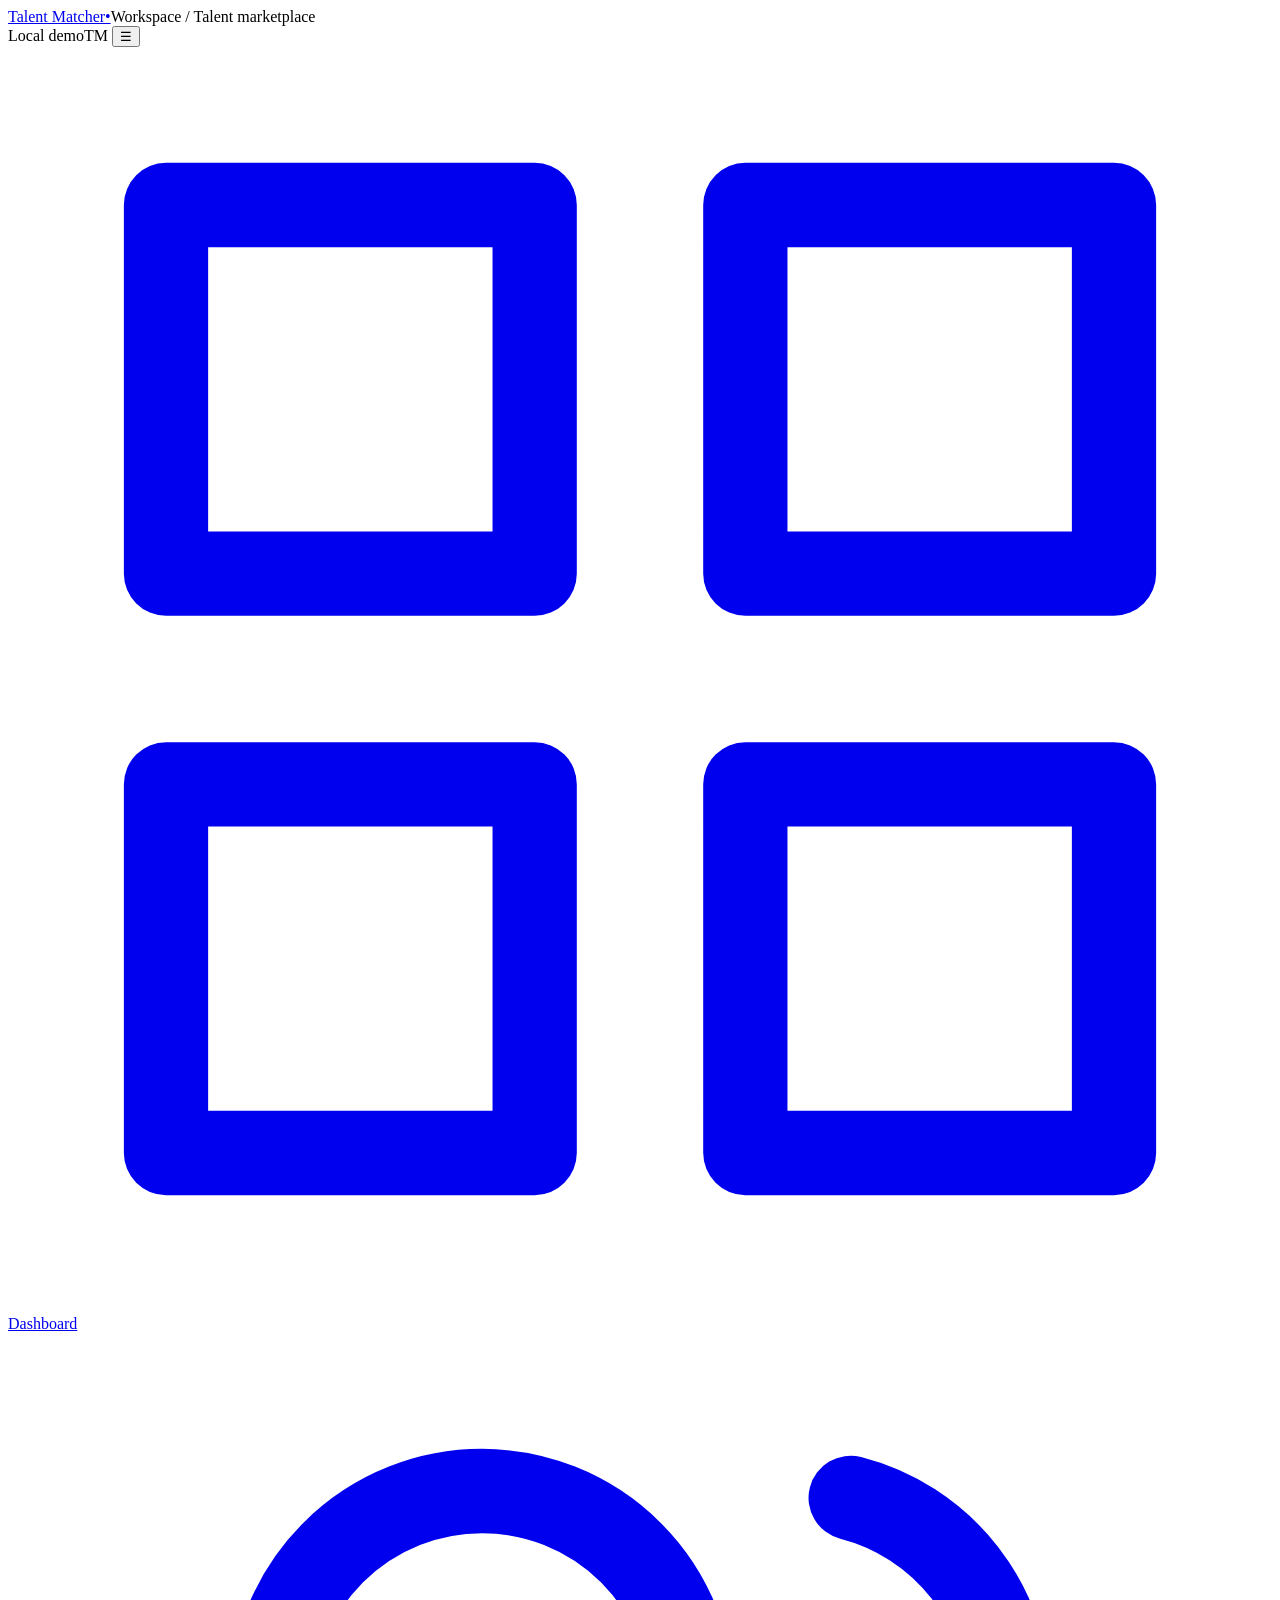
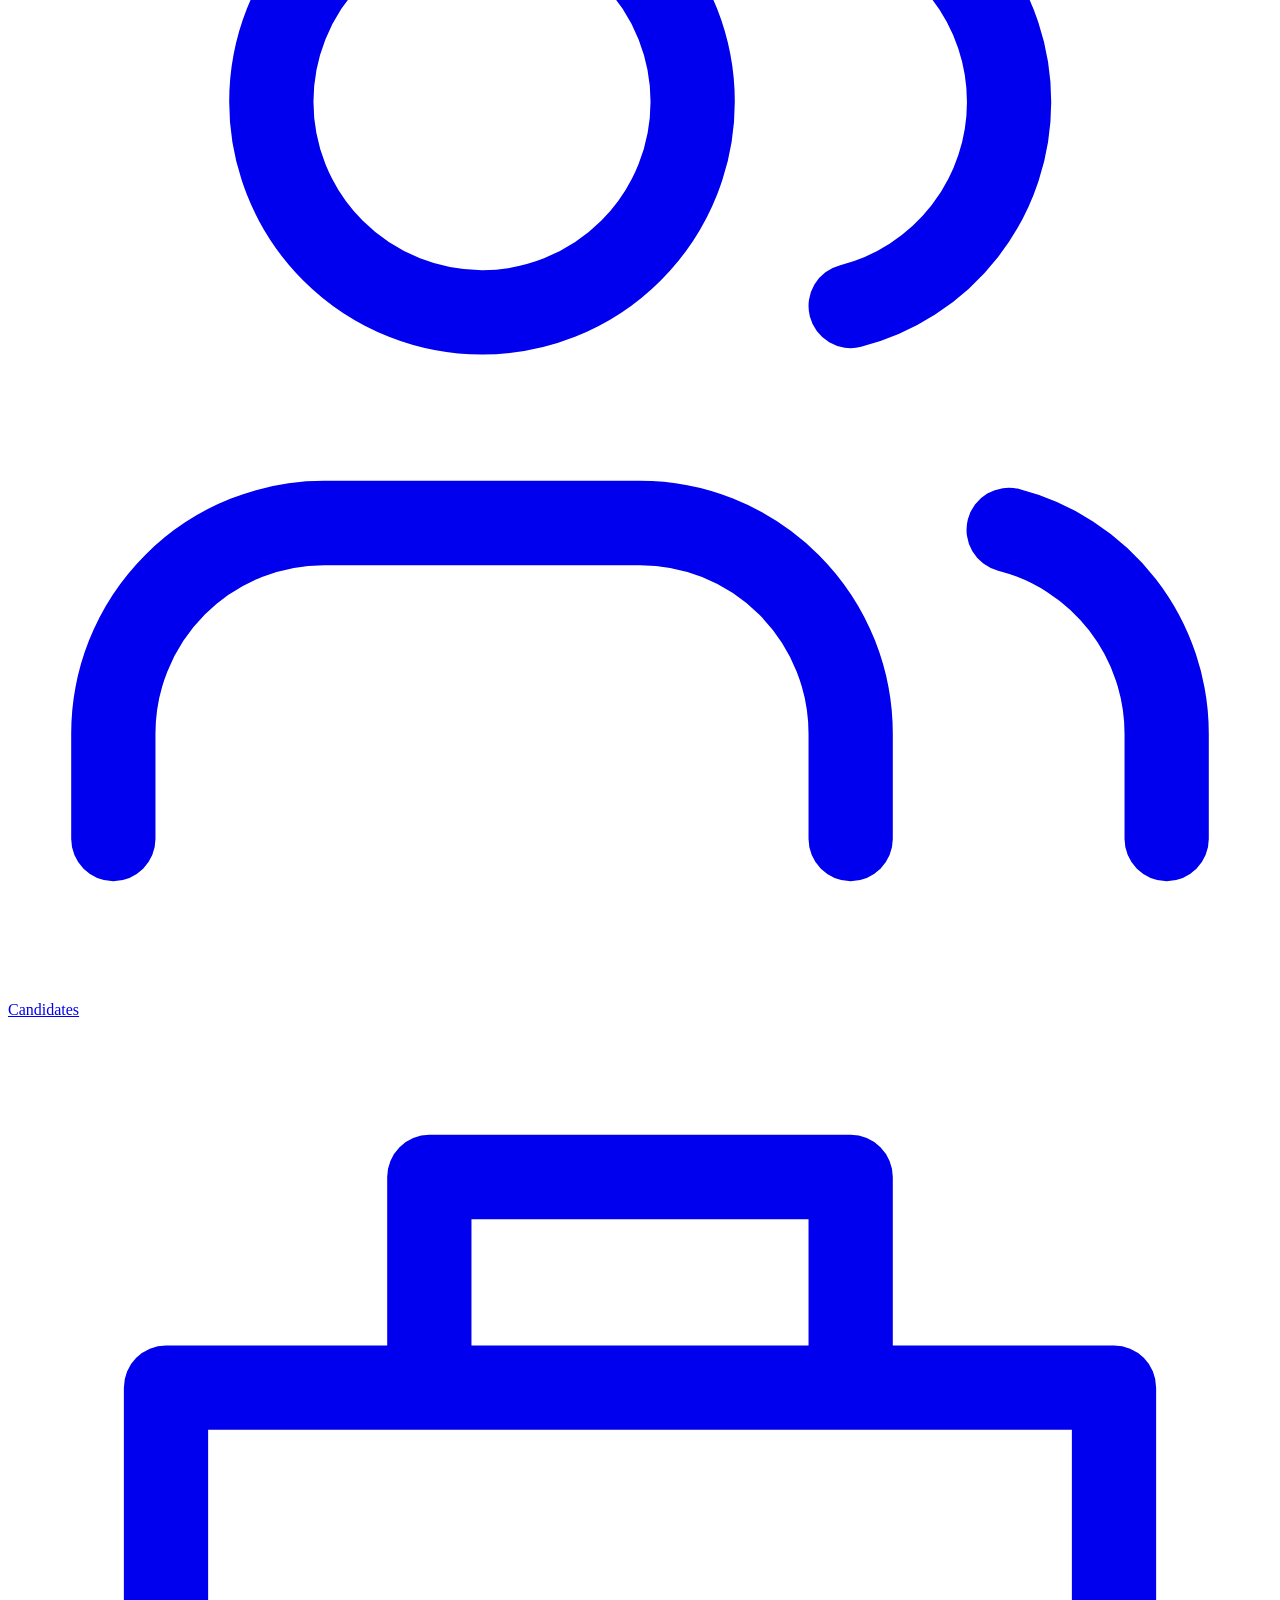
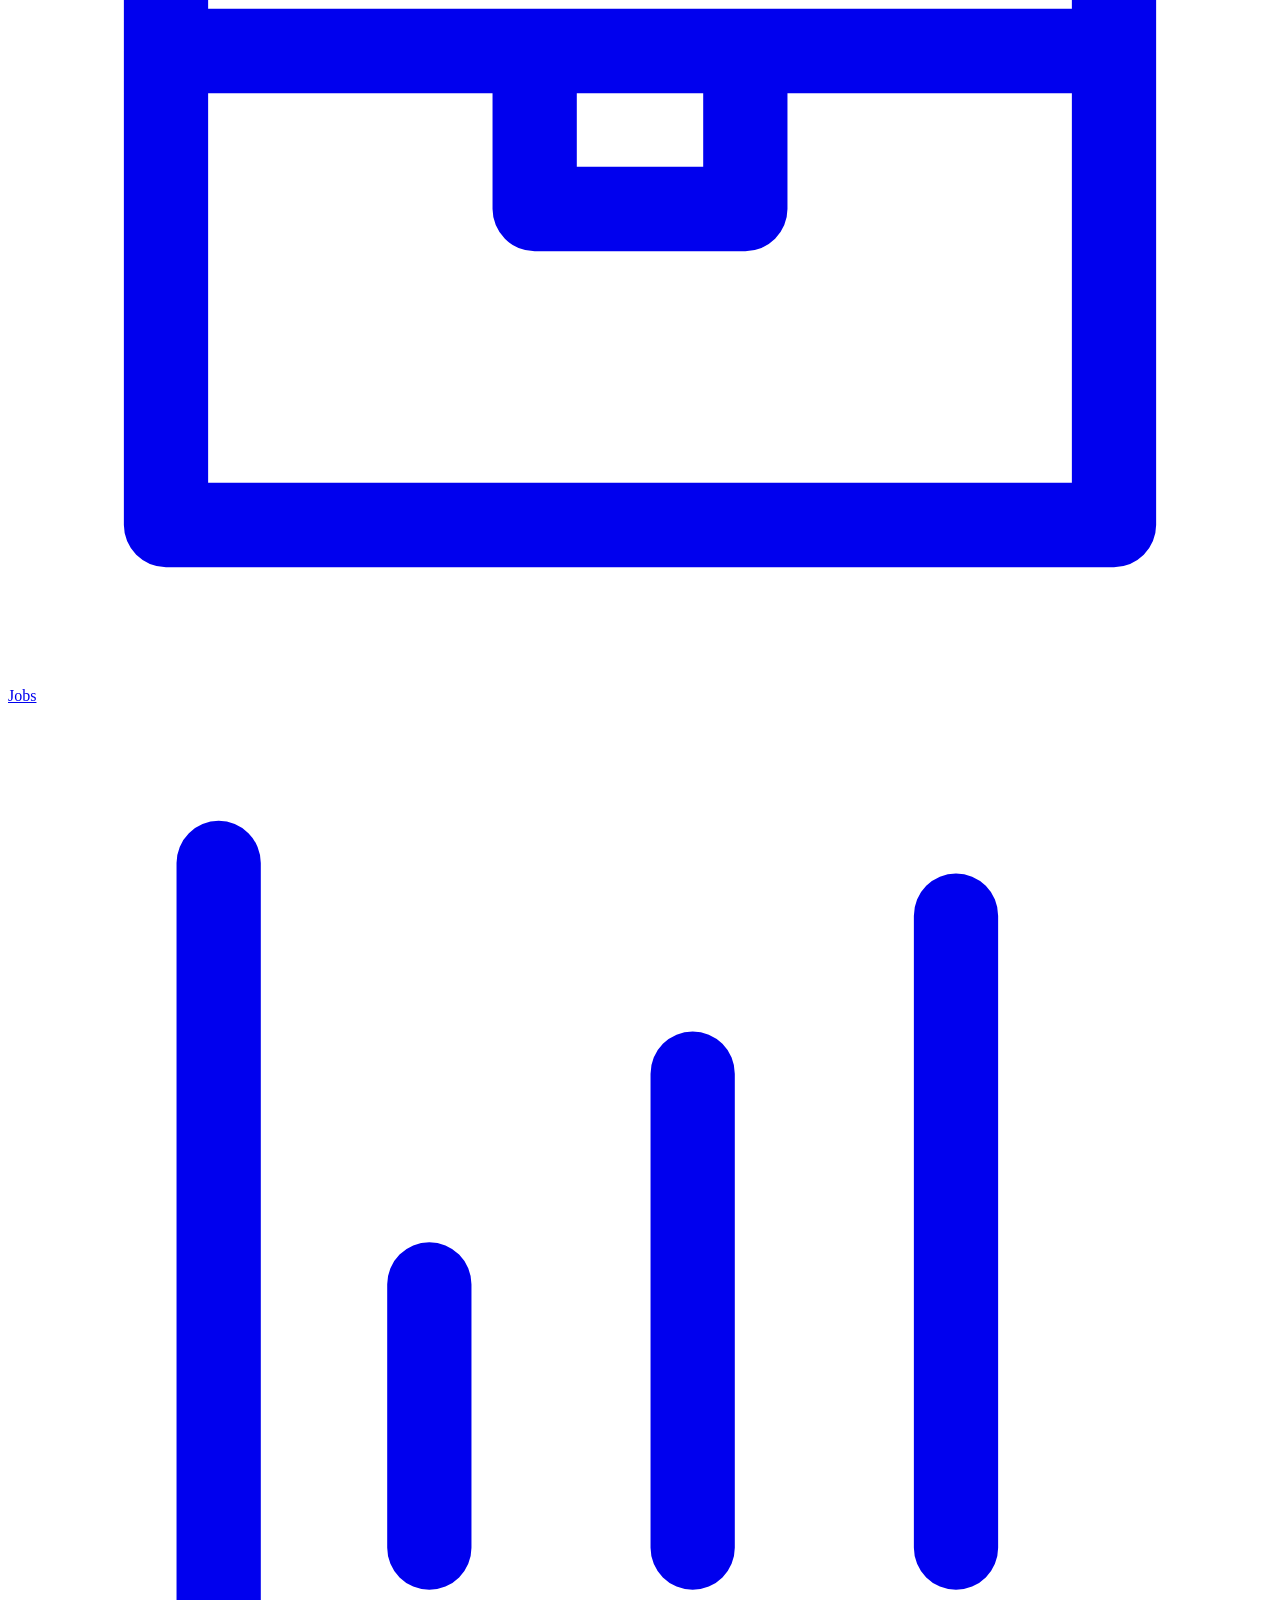
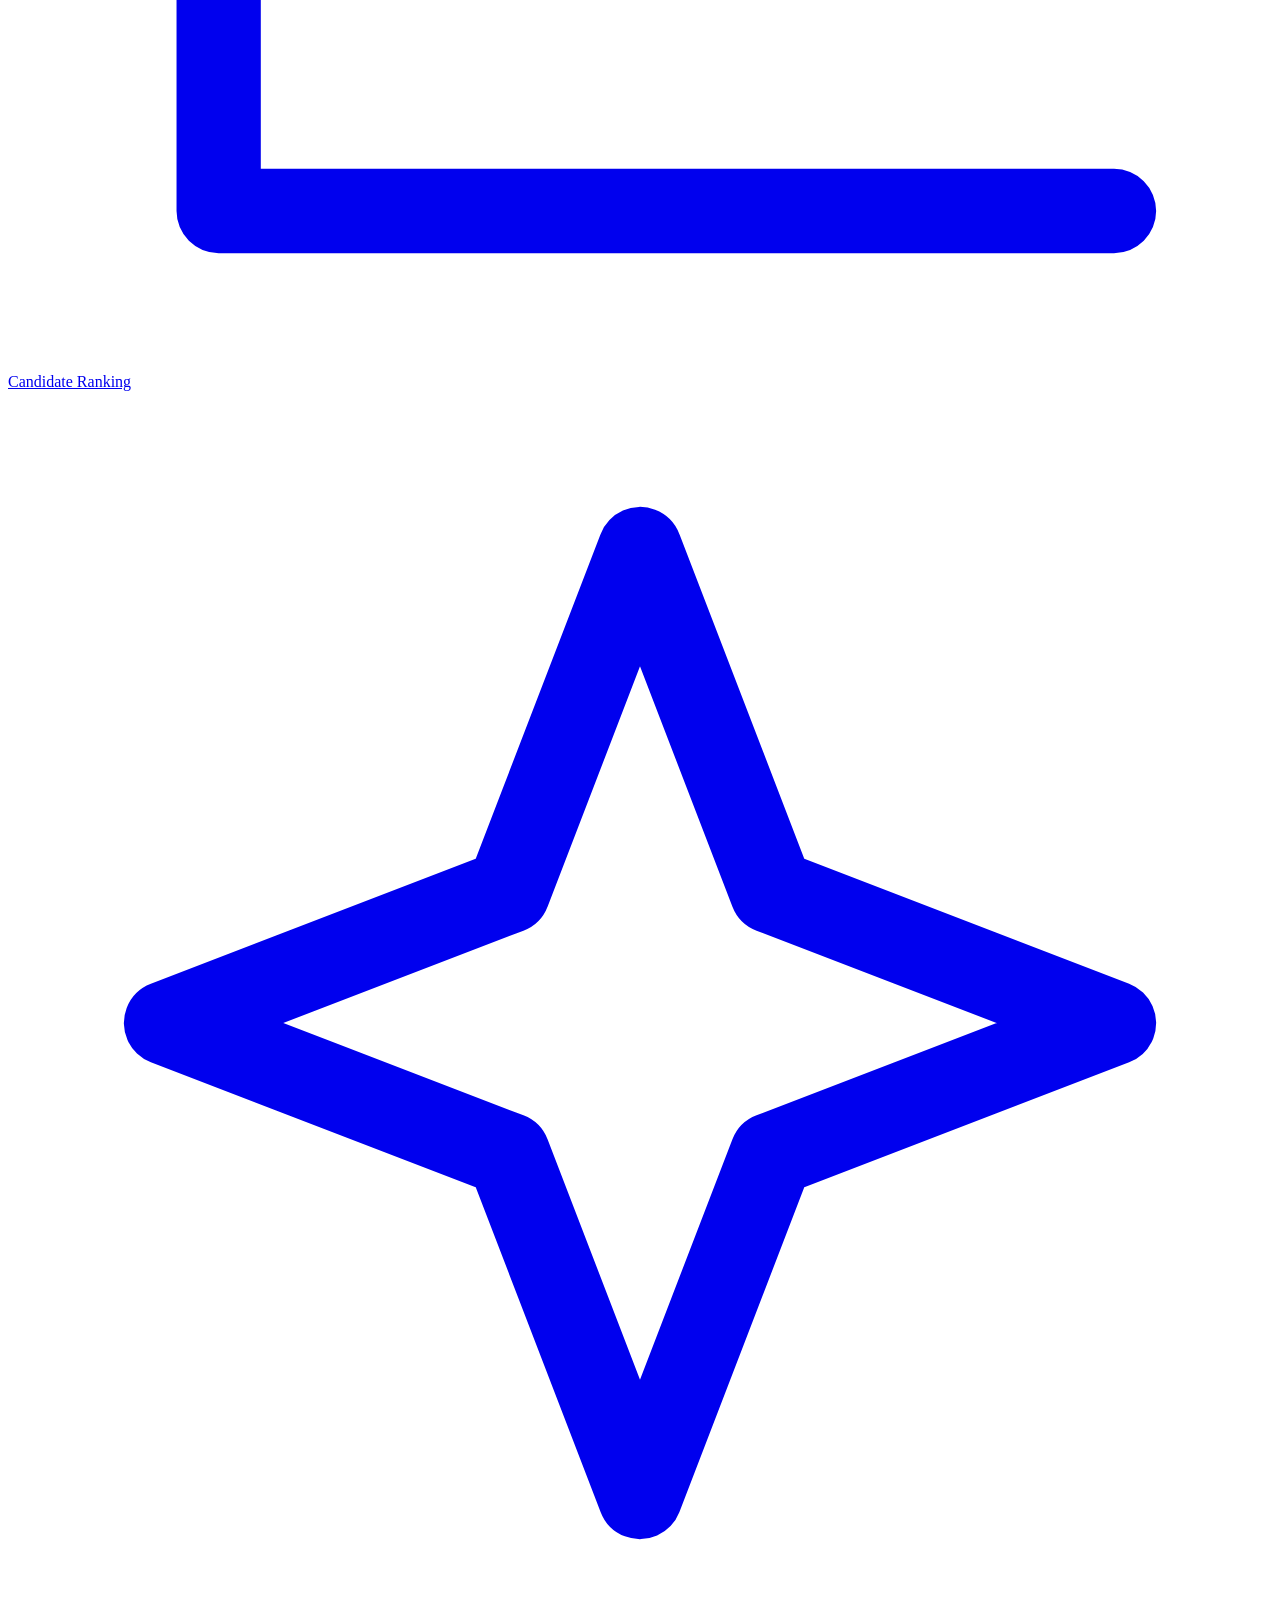
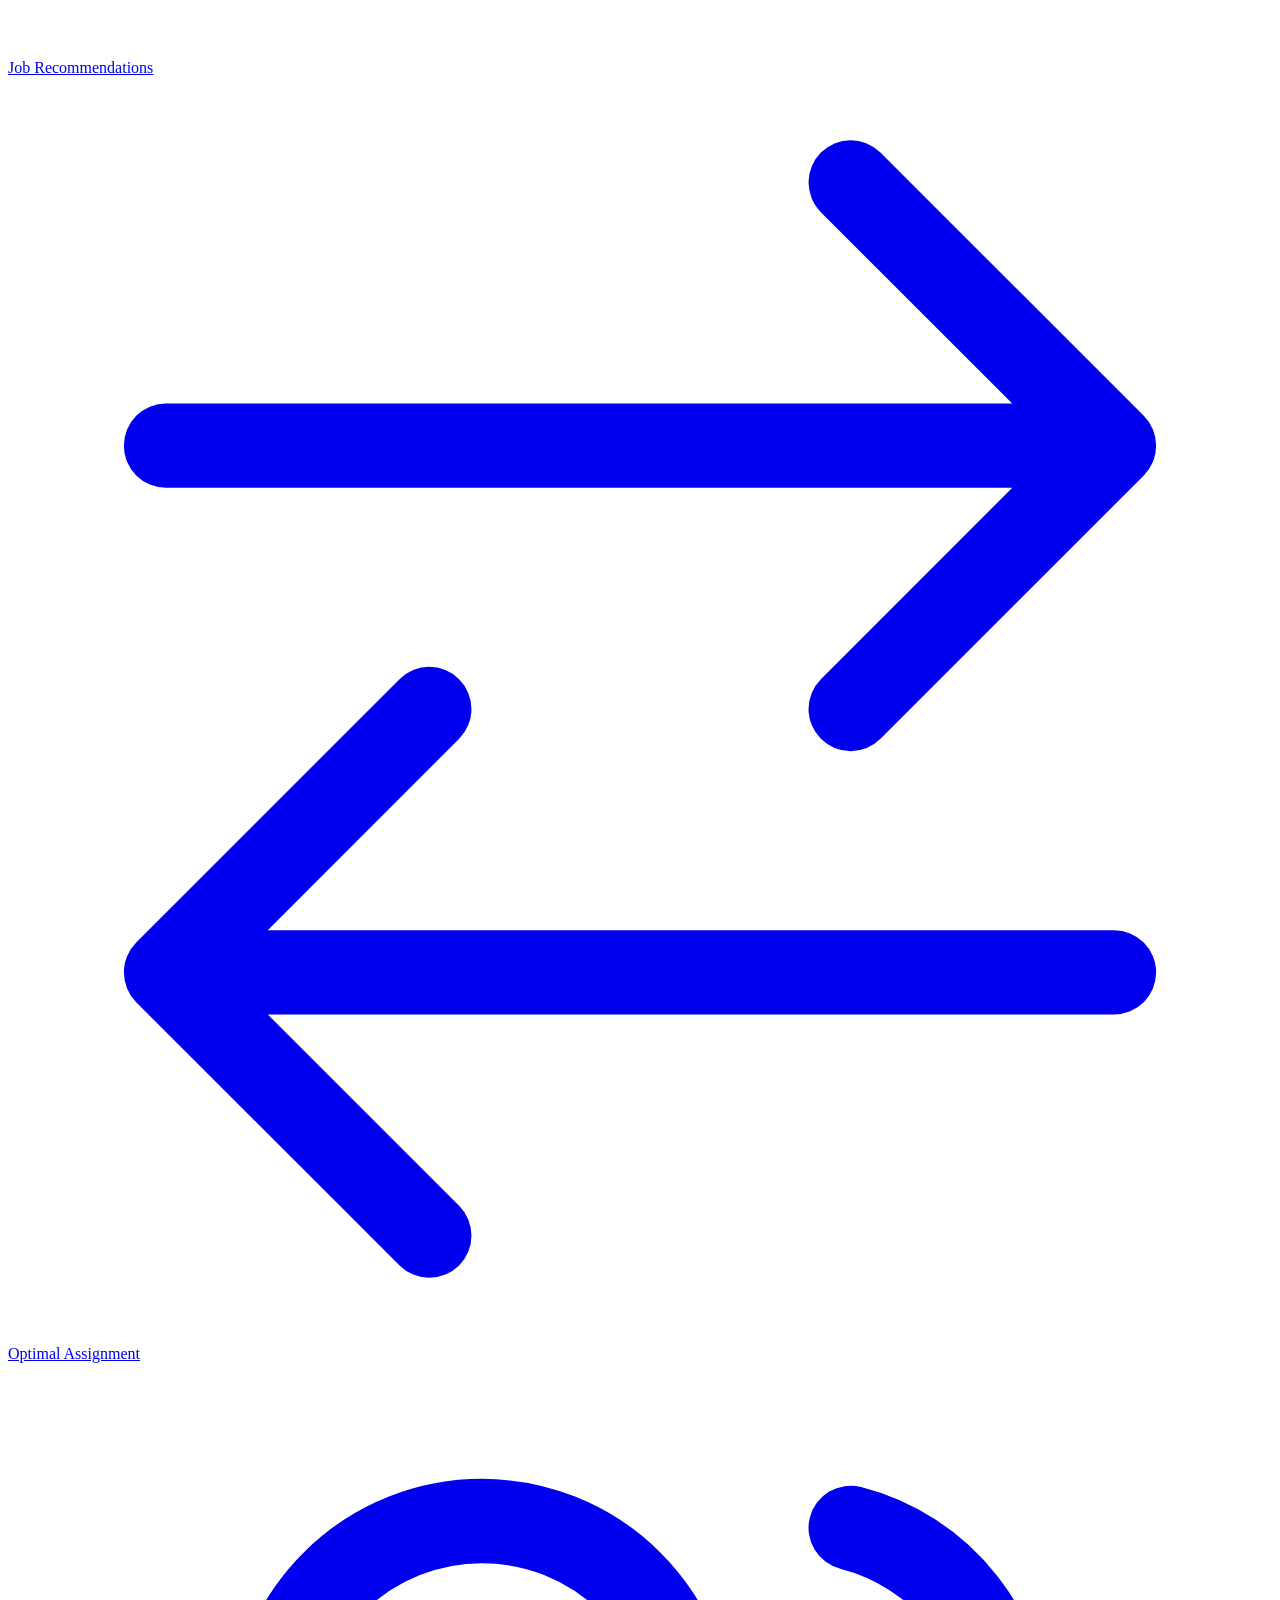
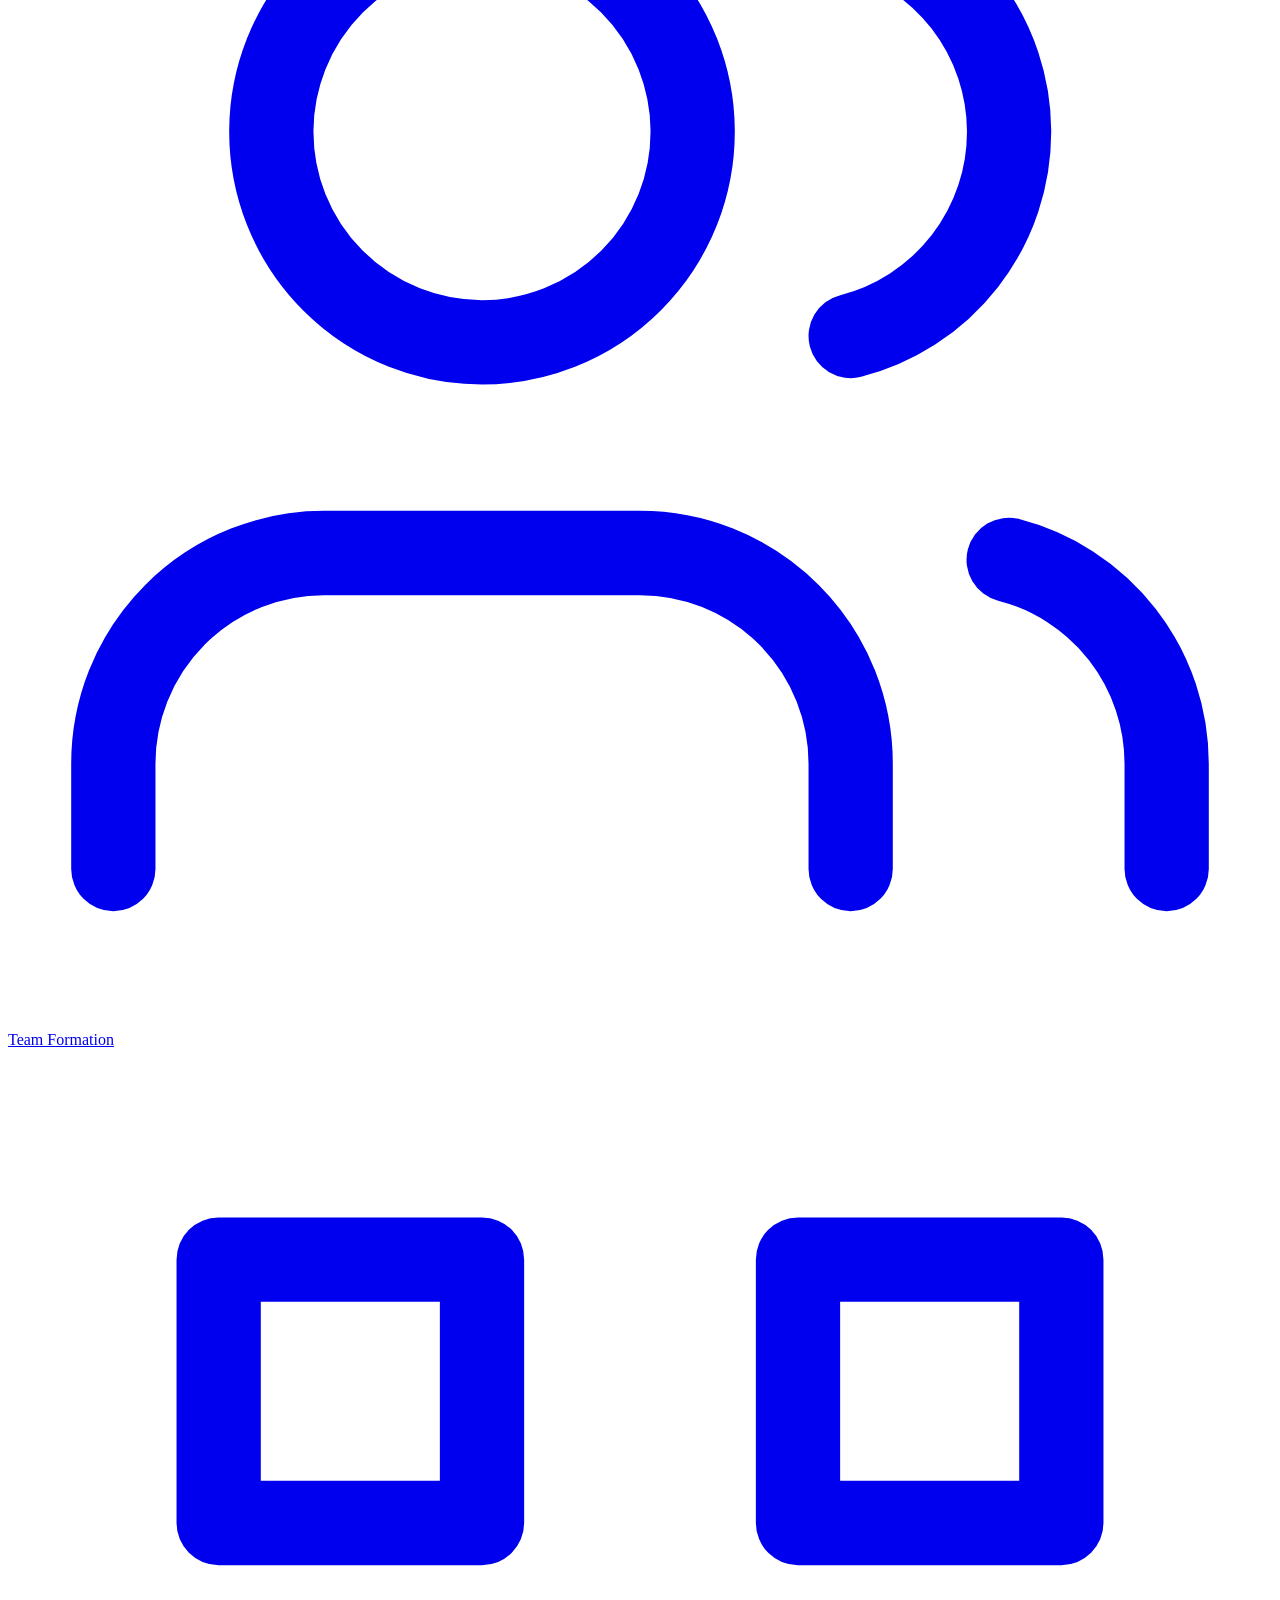
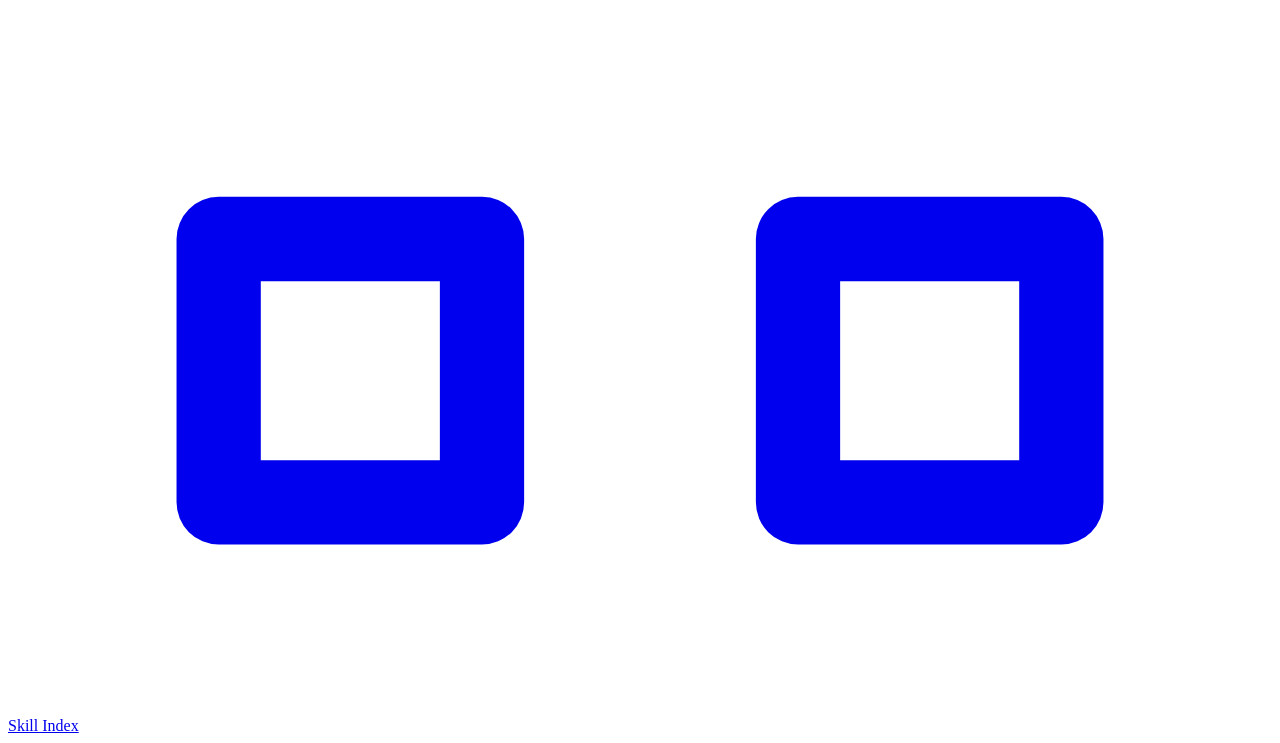
<file: src/main/resources/templates/fragments/navbar.html>
<!DOCTYPE html><html lang="en" xmlns:th="http://www.thymeleaf.org"><body><header th:fragment="navbar" class="topbar">
<a class="mobile-brand" href="/">Talent Matcher<span>•</span></a><span class="desktop-breadcrumb">Workspace <span>/</span> Talent marketplace</span>
<div class="topbar-right"><span class="environment"><span class="status-dot"></span> Local demo</span><span class="avatar">TM</span>
<button class="btn mobile-toggle" type="button" data-bs-toggle="collapse" data-bs-target="#mobileNav" aria-controls="mobileNav" aria-expanded="false" aria-label="Toggle navigation">☰</button></div>
<nav id="mobileNav" class="collapse mobile-nav" aria-label="Mobile navigation"><a href="/" class="nav-item" th:classappend="${currentPath == '/' ? 'active' : ''}" th:attr="aria-current=${currentPath == '/' ? 'page' : null}"><svg class="ui-icon" viewBox="0 0 24 24" fill="none" stroke="currentColor" stroke-width="1.6" stroke-linecap="round" stroke-linejoin="round" aria-hidden="true"><path d="M3 3h7v7H3z M14 3h7v7h-7z M3 14h7v7H3z M14 14h7v7h-7z"/></svg><span>Dashboard</span></a>
<a href="/candidates" class="nav-item" th:classappend="${currentPath == '/candidates' or #strings.startsWith(currentPath, '/candidates/') ? 'active' : ''}" th:attr="aria-current=${currentPath == '/candidates' ? 'page' : null}"><svg class="ui-icon" viewBox="0 0 24 24" fill="none" stroke="currentColor" stroke-width="1.6" stroke-linecap="round" stroke-linejoin="round" aria-hidden="true"><path d="M16 21v-2a4 4 0 0 0-4-4H6a4 4 0 0 0-4 4v2 M9 11a4 4 0 1 0 0-8 4 4 0 0 0 0 8 M22 21v-2a4 4 0 0 0-3-3.87 M16 3.13a4 4 0 0 1 0 7.75"/></svg><span>Candidates</span></a>
<a href="/jobs" class="nav-item" th:classappend="${currentPath == '/jobs' or #strings.startsWith(currentPath, '/jobs/') ? 'active' : ''}" th:attr="aria-current=${currentPath == '/jobs' ? 'page' : null}"><svg class="ui-icon" viewBox="0 0 24 24" fill="none" stroke="currentColor" stroke-width="1.6" stroke-linecap="round" stroke-linejoin="round" aria-hidden="true"><path d="M3 7h18v14H3z M8 7V3h8v4 M3 12h18 M10 12v3h4v-3"/></svg><span>Jobs</span></a>
<a href="/ranking" class="nav-item" th:classappend="${currentPath == '/ranking' or #strings.startsWith(currentPath, '/ranking/') ? 'active' : ''}" th:attr="aria-current=${currentPath == '/ranking' ? 'page' : null}"><svg class="ui-icon" viewBox="0 0 24 24" fill="none" stroke="currentColor" stroke-width="1.6" stroke-linecap="round" stroke-linejoin="round" aria-hidden="true"><path d="M4 3v18h17 M8 16v-5 M13 16V7 M18 16V4"/></svg><span>Candidate Ranking</span></a>
<a href="/recommendations" class="nav-item" th:classappend="${currentPath == '/recommendations' or #strings.startsWith(currentPath, '/recommendations/') ? 'active' : ''}" th:attr="aria-current=${currentPath == '/recommendations' ? 'page' : null}"><svg class="ui-icon" viewBox="0 0 24 24" fill="none" stroke="currentColor" stroke-width="1.6" stroke-linecap="round" stroke-linejoin="round" aria-hidden="true"><path d="m12 3 2.5 6.5L21 12l-6.5 2.5L12 21l-2.5-6.5L3 12l6.5-2.5Z"/></svg><span>Job Recommendations</span></a>
<a href="/assignment" class="nav-item" th:classappend="${currentPath == '/assignment' or #strings.startsWith(currentPath, '/assignment/') ? 'active' : ''}" th:attr="aria-current=${currentPath == '/assignment' ? 'page' : null}"><svg class="ui-icon" viewBox="0 0 24 24" fill="none" stroke="currentColor" stroke-width="1.6" stroke-linecap="round" stroke-linejoin="round" aria-hidden="true"><path d="M3 7h18 M16 2l5 5-5 5 M21 17H3 M8 12l-5 5 5 5"/></svg><span>Optimal Assignment</span></a>
<a href="/team" class="nav-item" th:classappend="${currentPath == '/team' or #strings.startsWith(currentPath, '/team/') ? 'active' : ''}" th:attr="aria-current=${currentPath == '/team' ? 'page' : null}"><svg class="ui-icon" viewBox="0 0 24 24" fill="none" stroke="currentColor" stroke-width="1.6" stroke-linecap="round" stroke-linejoin="round" aria-hidden="true"><path d="M16 21v-2a4 4 0 0 0-4-4H6a4 4 0 0 0-4 4v2 M9 11a4 4 0 1 0 0-8 4 4 0 0 0 0 8 M22 21v-2a4 4 0 0 0-3-3.87 M16 3.13a4 4 0 0 1 0 7.75"/></svg><span>Team Formation</span></a>
<a href="/skill-index" class="nav-item" th:classappend="${currentPath == '/skill-index' or #strings.startsWith(currentPath, '/skill-index/') ? 'active' : ''}" th:attr="aria-current=${currentPath == '/skill-index' ? 'page' : null}"><svg class="ui-icon" viewBox="0 0 24 24" fill="none" stroke="currentColor" stroke-width="1.6" stroke-linecap="round" stroke-linejoin="round" aria-hidden="true"><path d="M4 4h5v5H4z M15 4h5v5h-5z M4 15h5v5H4z M15 15h5v5h-5z"/></svg><span>Skill Index</span></a></nav>
</header></body></html>
</file>
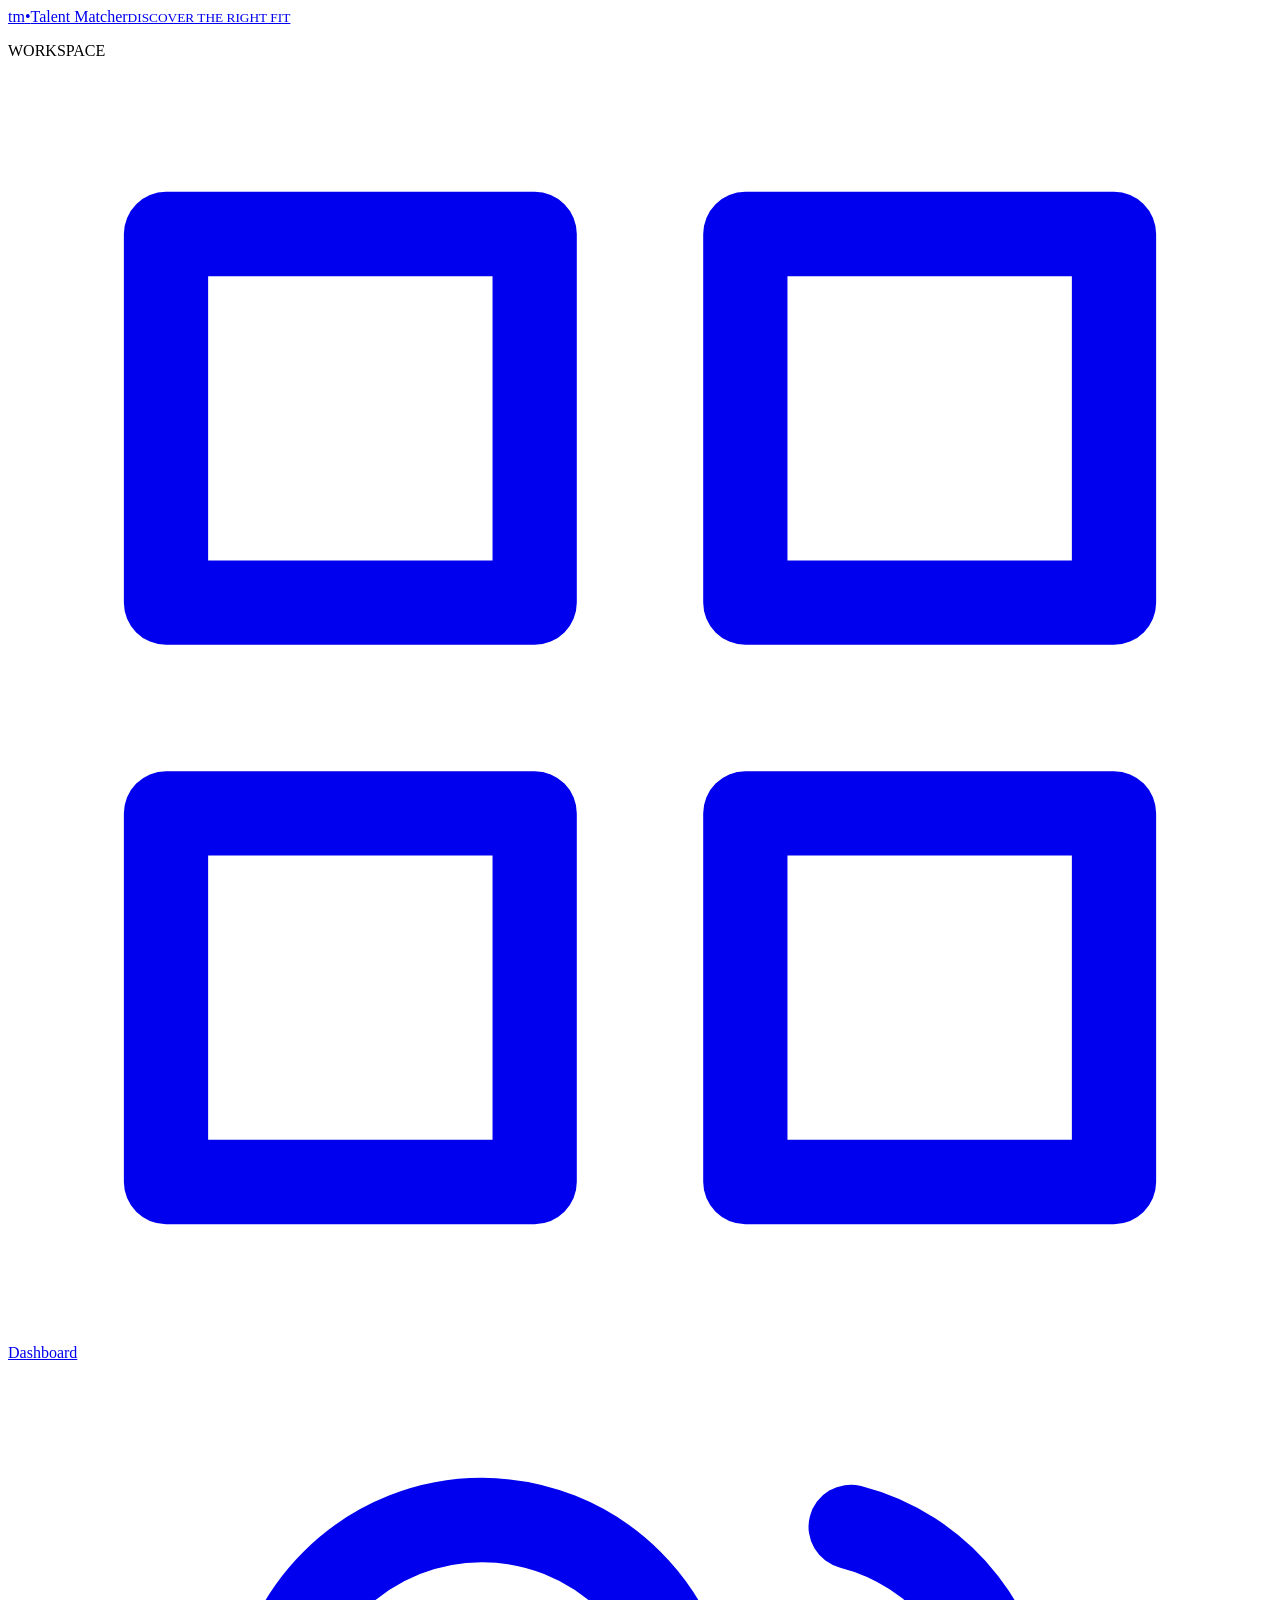
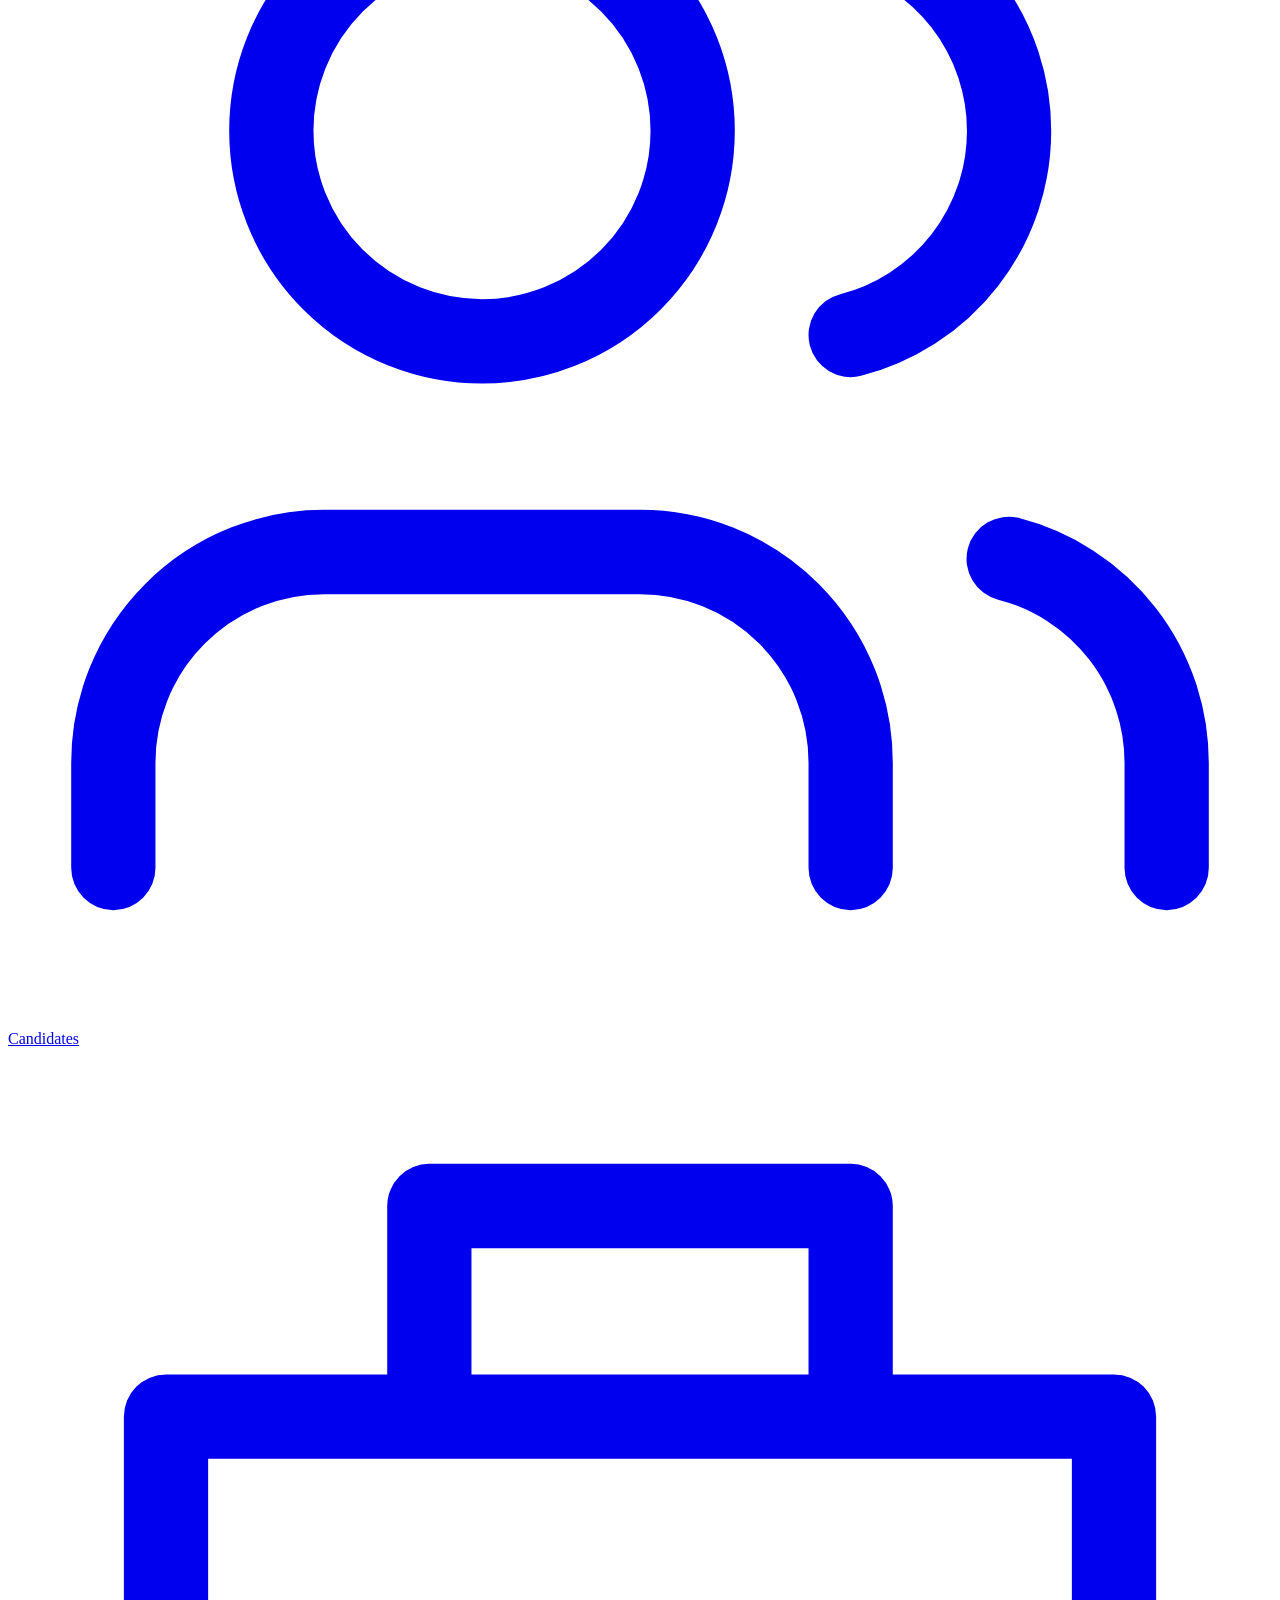
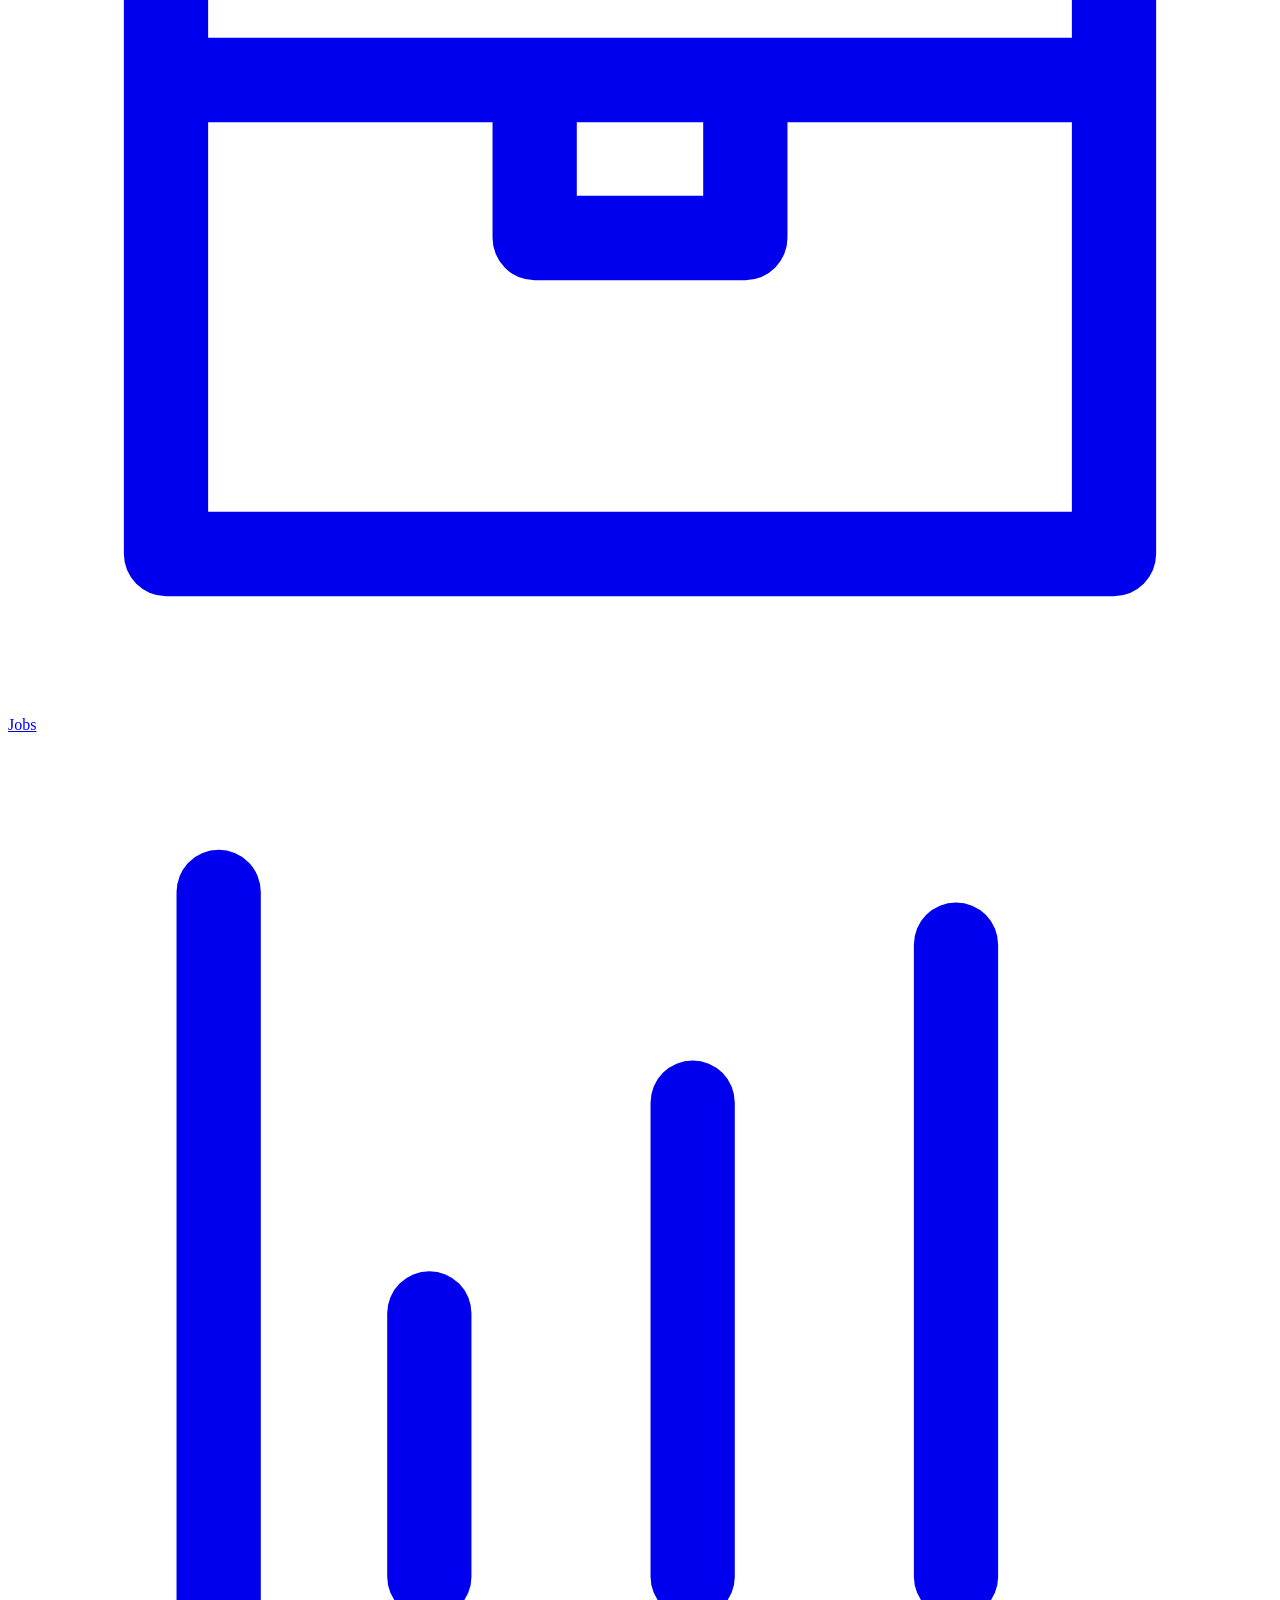
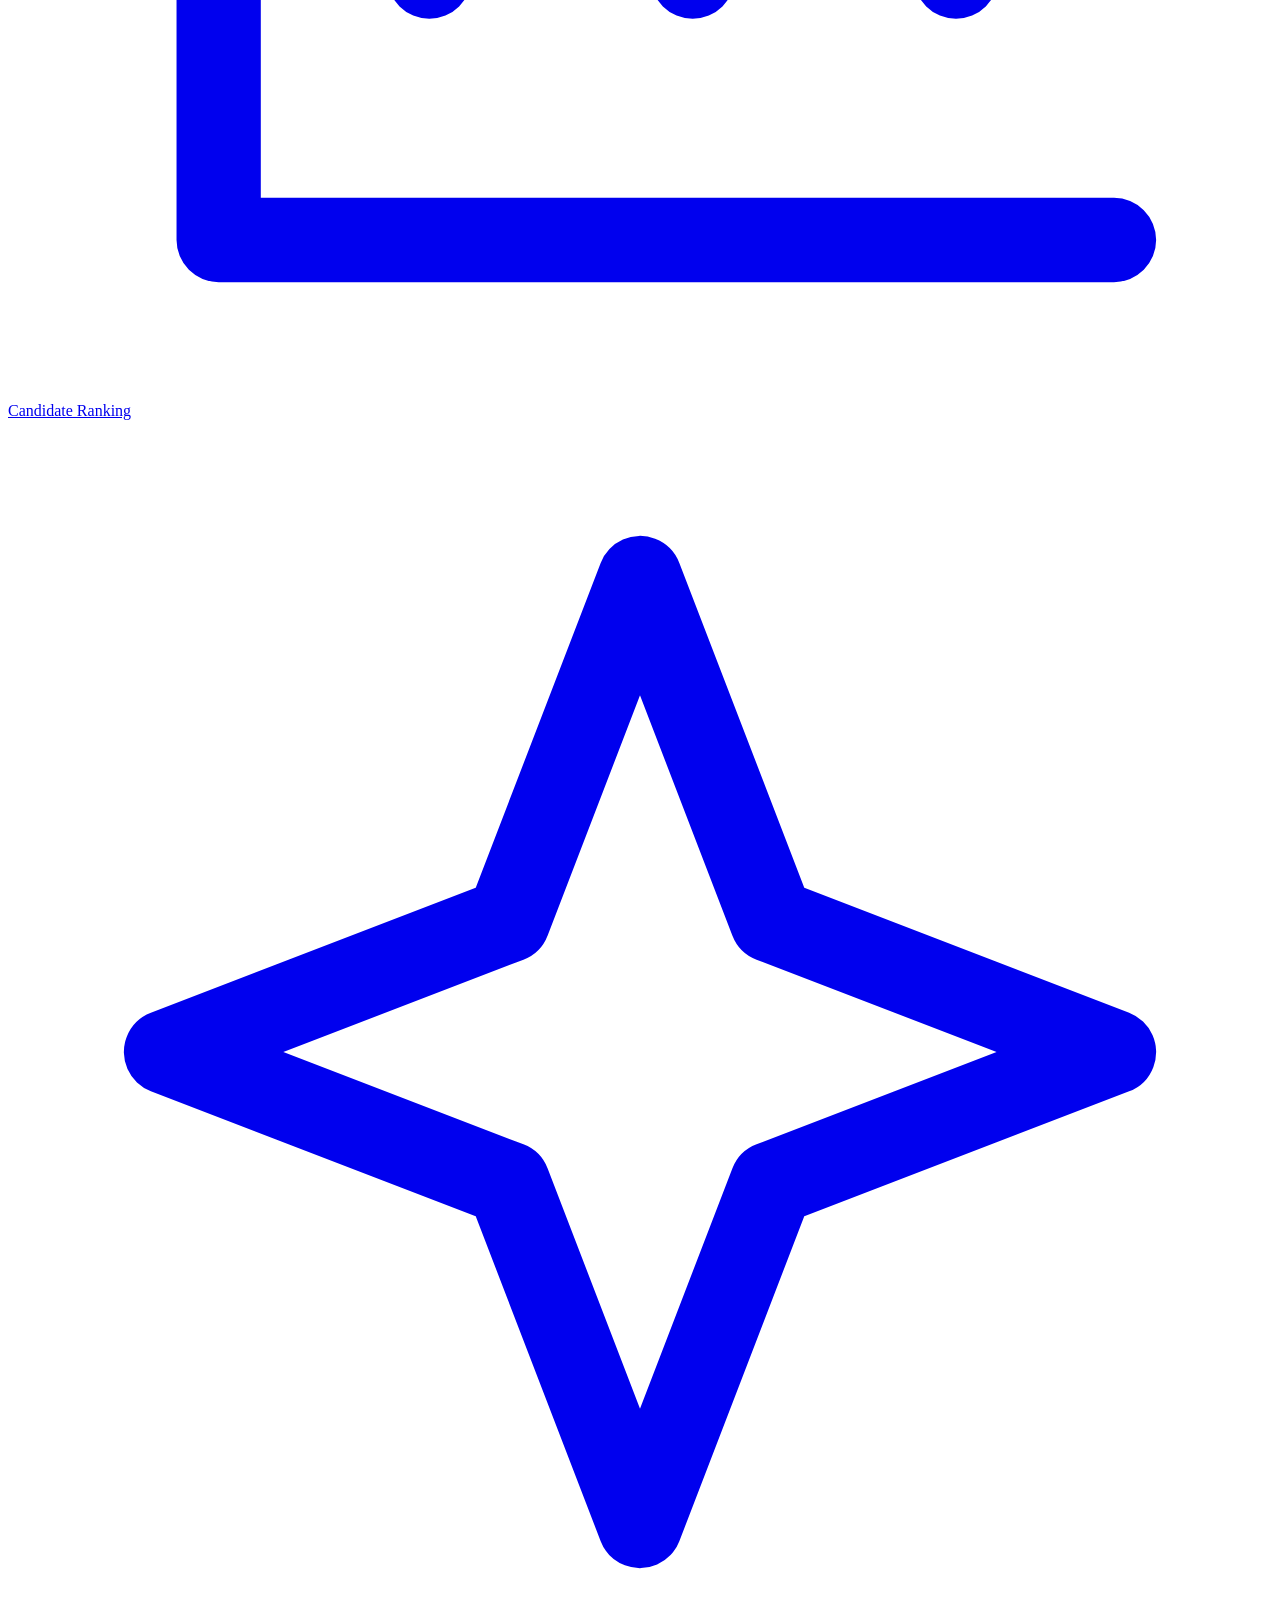
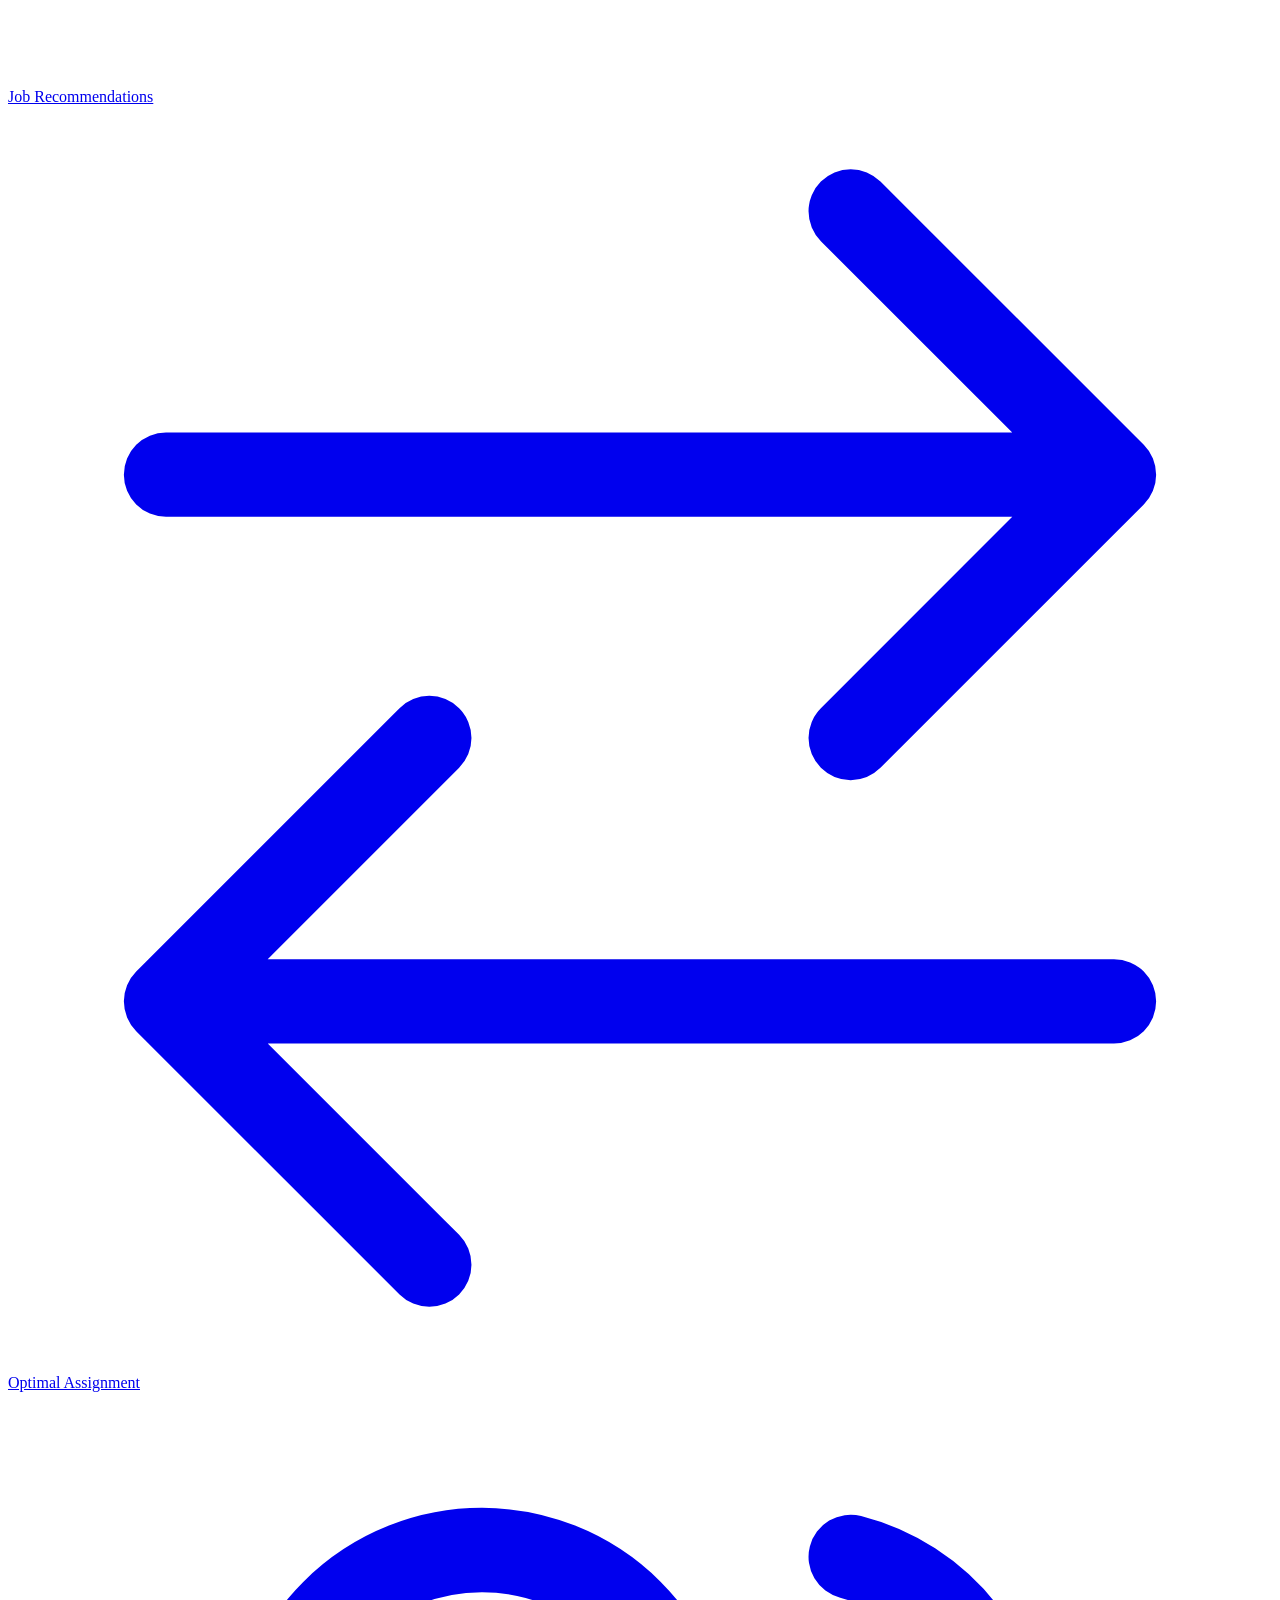
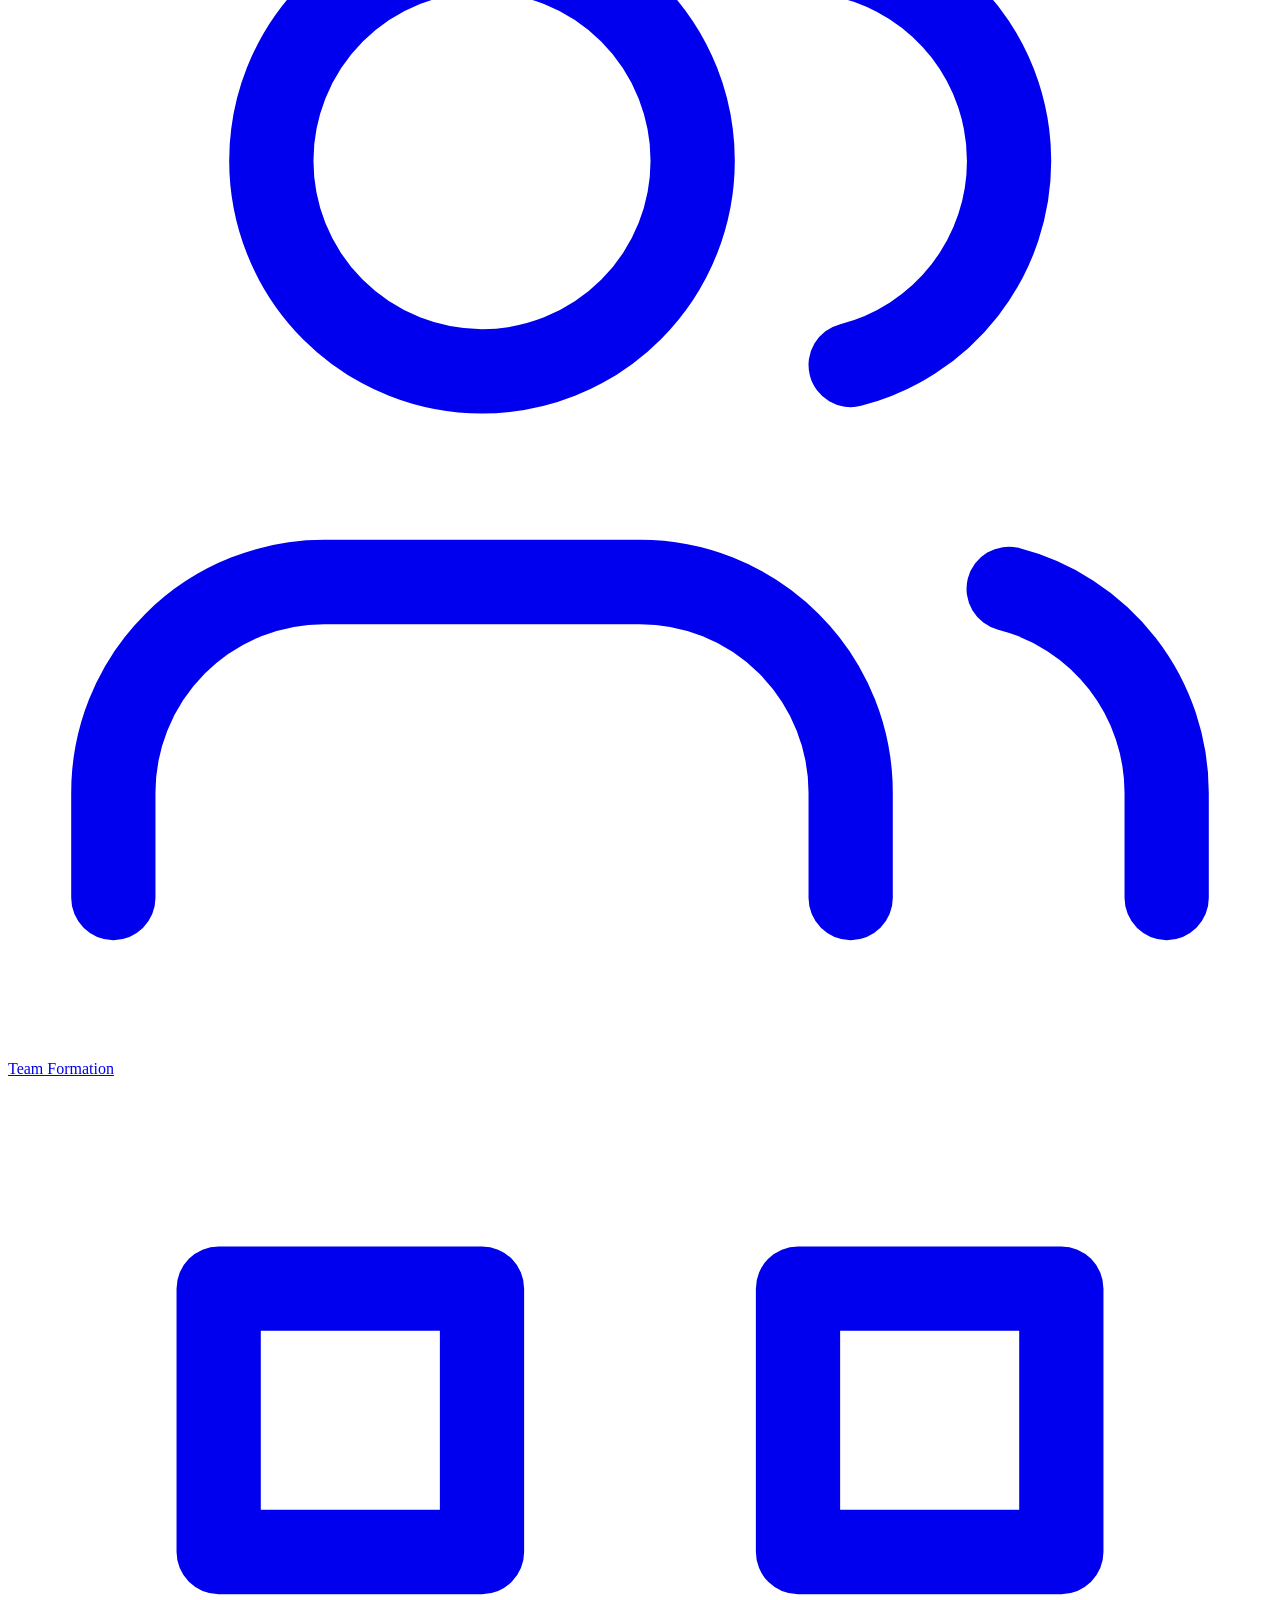
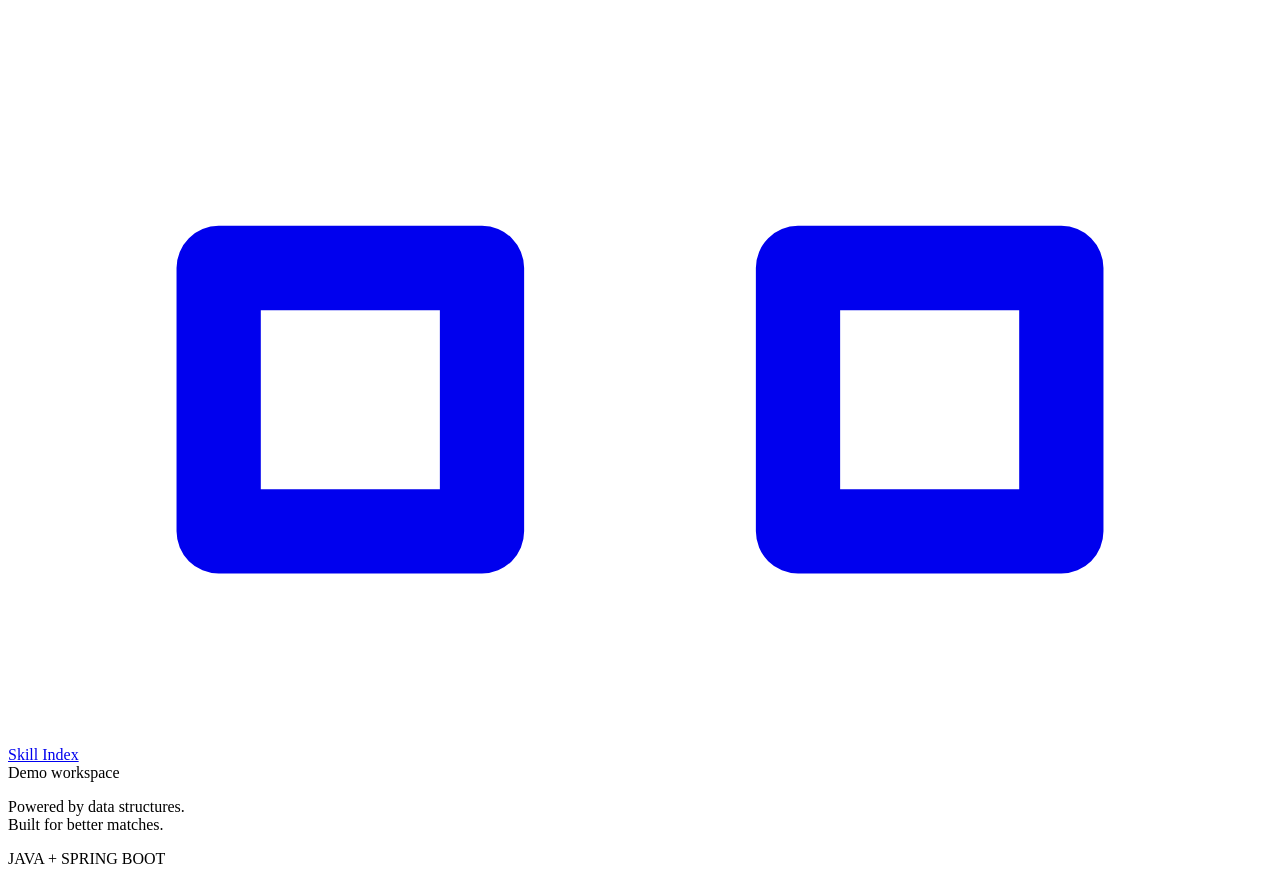
<file: src/main/resources/templates/fragments/sidebar.html>
<!DOCTYPE html><html lang="en" xmlns:th="http://www.thymeleaf.org"><body><aside th:fragment="sidebar" class="sidebar">
<a class="brand" href="/"><span class="brand-symbol">tm<span>•</span></span><span>Talent Matcher<small>DISCOVER THE RIGHT FIT</small></span></a>
<p class="nav-caption">WORKSPACE</p><nav aria-label="Main navigation"><a href="/" class="nav-item" th:classappend="${currentPath == '/' ? 'active' : ''}" th:attr="aria-current=${currentPath == '/' ? 'page' : null}"><svg class="ui-icon" viewBox="0 0 24 24" fill="none" stroke="currentColor" stroke-width="1.6" stroke-linecap="round" stroke-linejoin="round" aria-hidden="true"><path d="M3 3h7v7H3z M14 3h7v7h-7z M3 14h7v7H3z M14 14h7v7h-7z"/></svg><span>Dashboard</span></a>
<a href="/candidates" class="nav-item" th:classappend="${currentPath == '/candidates' or #strings.startsWith(currentPath, '/candidates/') ? 'active' : ''}" th:attr="aria-current=${currentPath == '/candidates' ? 'page' : null}"><svg class="ui-icon" viewBox="0 0 24 24" fill="none" stroke="currentColor" stroke-width="1.6" stroke-linecap="round" stroke-linejoin="round" aria-hidden="true"><path d="M16 21v-2a4 4 0 0 0-4-4H6a4 4 0 0 0-4 4v2 M9 11a4 4 0 1 0 0-8 4 4 0 0 0 0 8 M22 21v-2a4 4 0 0 0-3-3.87 M16 3.13a4 4 0 0 1 0 7.75"/></svg><span>Candidates</span></a>
<a href="/jobs" class="nav-item" th:classappend="${currentPath == '/jobs' or #strings.startsWith(currentPath, '/jobs/') ? 'active' : ''}" th:attr="aria-current=${currentPath == '/jobs' ? 'page' : null}"><svg class="ui-icon" viewBox="0 0 24 24" fill="none" stroke="currentColor" stroke-width="1.6" stroke-linecap="round" stroke-linejoin="round" aria-hidden="true"><path d="M3 7h18v14H3z M8 7V3h8v4 M3 12h18 M10 12v3h4v-3"/></svg><span>Jobs</span></a>
<a href="/ranking" class="nav-item" th:classappend="${currentPath == '/ranking' or #strings.startsWith(currentPath, '/ranking/') ? 'active' : ''}" th:attr="aria-current=${currentPath == '/ranking' ? 'page' : null}"><svg class="ui-icon" viewBox="0 0 24 24" fill="none" stroke="currentColor" stroke-width="1.6" stroke-linecap="round" stroke-linejoin="round" aria-hidden="true"><path d="M4 3v18h17 M8 16v-5 M13 16V7 M18 16V4"/></svg><span>Candidate Ranking</span></a>
<a href="/recommendations" class="nav-item" th:classappend="${currentPath == '/recommendations' or #strings.startsWith(currentPath, '/recommendations/') ? 'active' : ''}" th:attr="aria-current=${currentPath == '/recommendations' ? 'page' : null}"><svg class="ui-icon" viewBox="0 0 24 24" fill="none" stroke="currentColor" stroke-width="1.6" stroke-linecap="round" stroke-linejoin="round" aria-hidden="true"><path d="m12 3 2.5 6.5L21 12l-6.5 2.5L12 21l-2.5-6.5L3 12l6.5-2.5Z"/></svg><span>Job Recommendations</span></a>
<a href="/assignment" class="nav-item" th:classappend="${currentPath == '/assignment' or #strings.startsWith(currentPath, '/assignment/') ? 'active' : ''}" th:attr="aria-current=${currentPath == '/assignment' ? 'page' : null}"><svg class="ui-icon" viewBox="0 0 24 24" fill="none" stroke="currentColor" stroke-width="1.6" stroke-linecap="round" stroke-linejoin="round" aria-hidden="true"><path d="M3 7h18 M16 2l5 5-5 5 M21 17H3 M8 12l-5 5 5 5"/></svg><span>Optimal Assignment</span></a>
<a href="/team" class="nav-item" th:classappend="${currentPath == '/team' or #strings.startsWith(currentPath, '/team/') ? 'active' : ''}" th:attr="aria-current=${currentPath == '/team' ? 'page' : null}"><svg class="ui-icon" viewBox="0 0 24 24" fill="none" stroke="currentColor" stroke-width="1.6" stroke-linecap="round" stroke-linejoin="round" aria-hidden="true"><path d="M16 21v-2a4 4 0 0 0-4-4H6a4 4 0 0 0-4 4v2 M9 11a4 4 0 1 0 0-8 4 4 0 0 0 0 8 M22 21v-2a4 4 0 0 0-3-3.87 M16 3.13a4 4 0 0 1 0 7.75"/></svg><span>Team Formation</span></a>
<a href="/skill-index" class="nav-item" th:classappend="${currentPath == '/skill-index' or #strings.startsWith(currentPath, '/skill-index/') ? 'active' : ''}" th:attr="aria-current=${currentPath == '/skill-index' ? 'page' : null}"><svg class="ui-icon" viewBox="0 0 24 24" fill="none" stroke="currentColor" stroke-width="1.6" stroke-linecap="round" stroke-linejoin="round" aria-hidden="true"><path d="M4 4h5v5H4z M15 4h5v5h-5z M4 15h5v5H4z M15 15h5v5h-5z"/></svg><span>Skill Index</span></a></nav>
<div class="sidebar-note"><span class="status-dot"></span> Demo workspace<p>Powered by data structures.<br>Built for better matches.</p><span class="version-label">JAVA + SPRING BOOT</span></div>
</aside></body></html>
</file>
